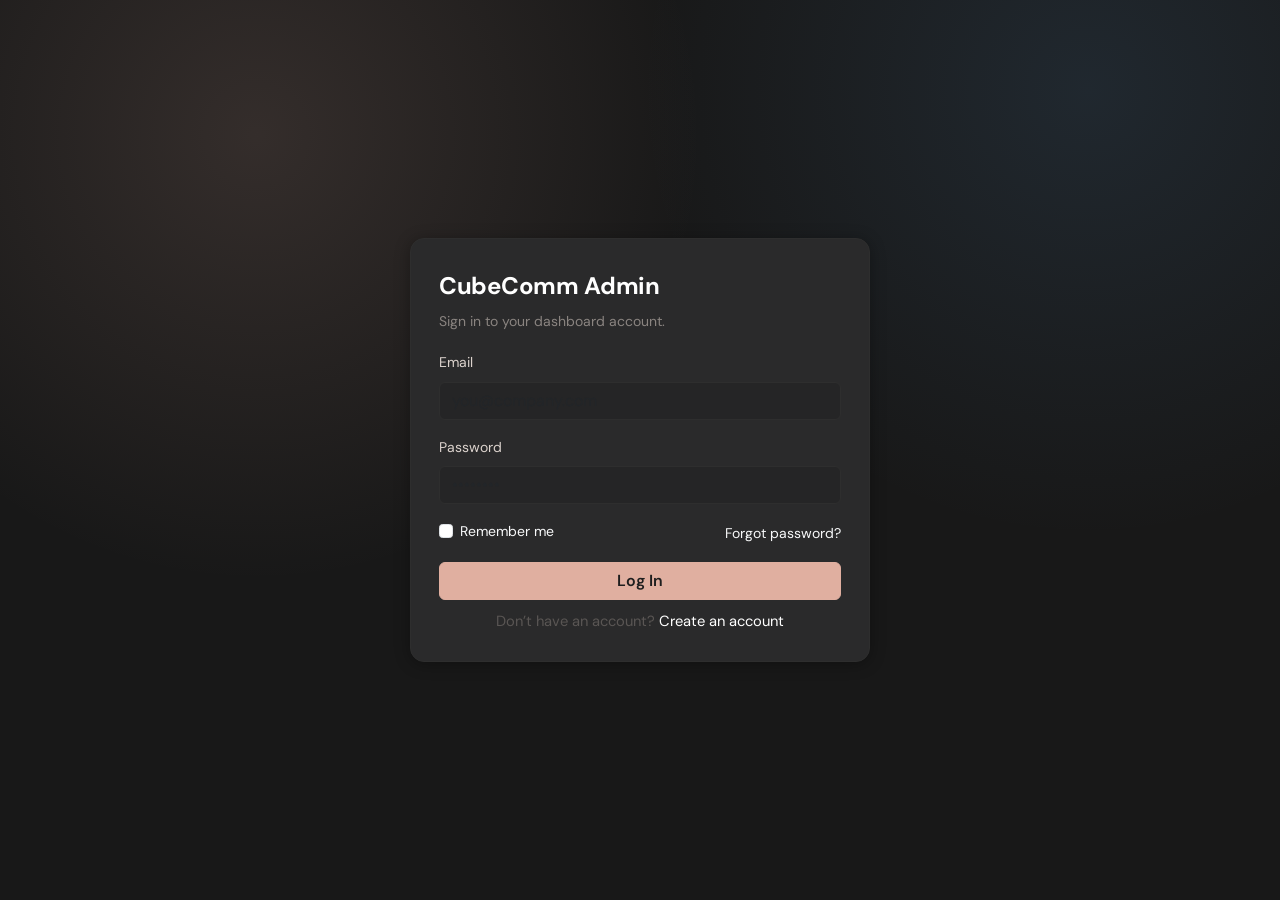
<file: admin-dashboard/login.html>
<!DOCTYPE html>
<html lang="en">
<head>
  <meta charset="UTF-8" />
  <meta name="viewport" content="width=device-width, initial-scale=1.0" />
  <title>Login • CubeComm Admin</title>
  <link rel="preconnect" href="https://fonts.googleapis.com">
  <link rel="preconnect" href="https://fonts.gstatic.com" crossorigin>
  <link href="https://fonts.googleapis.com/css2?family=DM+Sans:wght@400;500;600&display=swap" rel="stylesheet">
  <link rel="stylesheet" href="https://cdn.jsdelivr.net/npm/bootstrap@5.3.3/dist/css/bootstrap.min.css" />
  <link rel="stylesheet" href="css/style.css" />
</head>


<body class="auth-page-body">

  <div class="auth-card">
    <div class="mb-3">
      <div class="auth-brand">CubeComm Admin</div>
      <div class="auth-subtitle">Sign in to your dashboard account.</div>
    </div>
    <form class="auth-form" onsubmit="event.preventDefault(); window.location.href='index.html';">
      <div class="mb-3">
        <label class="form-label" for="email">Email</label>
        <input id="email" type="email" class="form-control" placeholder="you@company.com" required>
      </div>
      <div class="mb-3">
        <label class="form-label" for="password">Password</label>
        <input id="password" type="password" class="form-control" placeholder="••••••••" required>
      </div>
      <div class="d-flex justify-content-between align-items-center mb-3">
        <div class="form-check">
          <input class="form-check-input" type="checkbox" id="remember">
          <label class="form-check-label text-light" for="remember">Remember me</label>
        </div>
        <a href="#" class="text-decoration-none link-light">Forgot password?</a>
      </div>
      <button type="submit" class="btn btn-primary w-100">Log In</button>
    </form>
    <div class="link-row text-center">
      Don’t have an account? <a href="signup.html">Create an account</a>
    </div>
  </div>
  
</body>
</html>
</file>
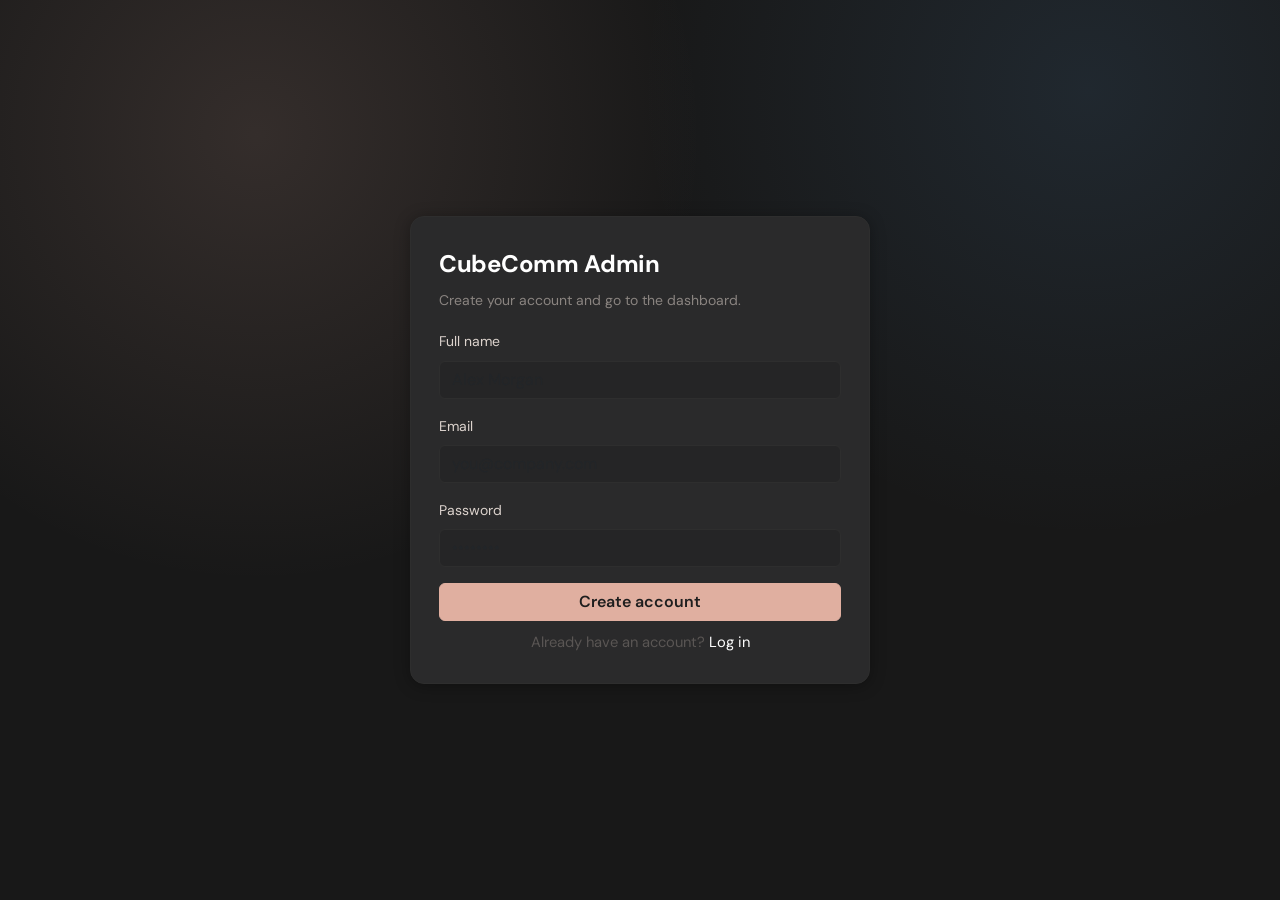
<file: admin-dashboard/signup.html>
<!DOCTYPE html>
<html lang="en">
<head>
  <meta charset="UTF-8" />
  <meta name="viewport" content="width=device-width, initial-scale=1.0" />
  <title>Sign Up • CubeComm Admin</title>
  <link rel="preconnect" href="https://fonts.googleapis.com">
  <link rel="preconnect" href="https://fonts.gstatic.com" crossorigin>
  <link href="https://fonts.googleapis.com/css2?family=DM+Sans:wght@400;500;600&display=swap" rel="stylesheet">
  <link rel="stylesheet" href="https://cdn.jsdelivr.net/npm/bootstrap@5.3.3/dist/css/bootstrap.min.css" />
  <link rel="stylesheet" href="css/style.css" />
</head>
<body class="auth-page-body">
  <div class="auth-card">
    <div class="mb-3">
      <div class="auth-brand">CubeComm Admin</div>
      <div class="auth-subtitle">Create your account and go to the dashboard.</div>
    </div>
    <form class="auth-form" onsubmit="event.preventDefault(); window.location.href='index.html';">
      <div class="mb-3">
        <label class="form-label" for="name">Full name</label>
        <input id="name" type="text" class="form-control" placeholder="Alex Morgan" required>
      </div>
      <div class="mb-3">
        <label class="form-label" for="email">Email</label>
        <input id="email" type="email" class="form-control" placeholder="you@company.com" required>
      </div>
      <div class="mb-3">
        <label class="form-label" for="password">Password</label>
        <input id="password" type="password" class="form-control" placeholder="••••••••" required>
      </div>
      <button type="submit" class="btn btn-primary w-100">Create account</button>
    </form>
    <div class="link-row text-center">
      Already have an account? <a href="login.html">Log in</a>
    </div>
  </div>
</body>
</html>
</file>
<file: admin-dashboard/css/style.css>
/* ============================================================
   NEXUS ADMIN — Main Stylesheet
   ============================================================ */

:root {
  --bg: #181818;
  --sidebar-bg: #1e1e1e;
  --card-bg: #252526;
  --card-bg-2: #2a2a2b;
  --border: #333333;
  --border-light: #2e2e2e;
  --text: #dcd3cd;
  --text-muted: #8a8480;
  --text-faint: #5a5654;
  --accent: #e0afa0;
  --accent-dim: rgba(224, 175, 160, 0.12);
  --accent-hover: #ebb9ac;
  --green: #5db07a;
  --green-dim: rgba(93, 176, 122, 0.12);
  --blue: #5b9bd5;
  --blue-dim: rgba(91, 155, 213, 0.12);
  --orange: #d4905a;
  --orange-dim: rgba(212, 144, 90, 0.12);
  --red: #d45a5a;
  --red-dim: rgba(212, 90, 90, 0.12);
  --purple: #9b7fd4;
  --purple-dim: rgba(155, 127, 212, 0.12);
  --sidebar-width: 240px;
  --sidebar-collapsed: 68px;
  --topbar-h: 62px;
  --radius: 10px;
  --radius-sm: 7px;
  --radius-lg: 14px;
  --shadow: 0 2px 16px rgba(0,0,0,0.32);
  --shadow-sm: 0 1px 6px rgba(0,0,0,0.22);
  --transition: 0.22s cubic-bezier(0.4,0,0.2,1);
  --font: 'DM Sans', sans-serif;
  --font-mono: 'DM Mono', monospace;
}

/* *, *::before, *::after { box-sizing: border-box; margin: 0; padding: 0; } */

html { scroll-behavior: smooth; }

body {
  font-family: var(--font);
  background: var(--bg);
  color: var(--text);
  font-size: 14px;
  line-height: 1.6;
  min-height: 100vh;
  overflow-x: hidden;
}

/* ── Scrollbar ── */
::-webkit-scrollbar { width: 5px; height: 5px; }
::-webkit-scrollbar-track { background: transparent; }
::-webkit-scrollbar-thumb { background: #333; border-radius: 99px; }
::-webkit-scrollbar-thumb:hover { background: #444; }

/* ============================================================
   SIDEBAR
   ============================================================ */
.sidebar {
  position: fixed;
  top: 0; left: 0; bottom: 0;
  width: var(--sidebar-width);
  background: var(--sidebar-bg);
  display: flex;
  flex-direction: column;
  z-index: 200;
  transition: width var(--transition);
  overflow: hidden;
  border-right: 1px solid var(--border-light);
}

.sidebar.collapsed { width: var(--sidebar-collapsed); }

/* Header */
.sidebar-header {
  display: flex;
  align-items: center;
  justify-content: space-between;
  padding: 0 16px;
  height: var(--topbar-h);
  border-bottom: 1px solid var(--border-light);
  flex-shrink: 0;
}

.logo-wrap { display: flex; align-items: center; gap: 10px; overflow: hidden; }

.logo-icon {
  width: 34px; height: 34px;
  background: var(--accent);
  color: #1e1e1e;
  border-radius: var(--radius-sm);
  display: flex; align-items: center; justify-content: center;
  font-size: 16px;
  flex-shrink: 0;
}

.logo-text {
  font-size: 18px;
  font-weight: 600;
  letter-spacing: -0.3px;
  color: var(--text);
  white-space: nowrap;
  transition: opacity var(--transition), width var(--transition);
}

.collapsed .logo-text { opacity: 0; width: 0; }

.sidebar-close-btn {
  background: none; border: none;
  color: var(--text-muted); font-size: 18px;
  cursor: pointer; padding: 4px;
}

/* Nav */
.sidebar-nav { flex: 1; overflow-y: auto; overflow-x: hidden; padding: 12px 0; }
.sidebar-nav ul { list-style: none; }

.sidebar-nav .nav-link {
  display: flex;
  align-items: center;
  gap: 12px;
  padding: 10px 16px;
  color: var(--text-muted);
  text-decoration: none;
  border-radius: var(--radius-sm);
  margin: 2px 8px;
  transition: color var(--transition), background var(--transition);
  white-space: nowrap;
  position: relative;
}

.sidebar-nav .nav-link i {
  font-size: 16px;
  width: 20px;
  text-align: center;
  flex-shrink: 0;
}

.sidebar-nav .nav-link span {
  font-weight: 500;
  transition: opacity var(--transition);
}

.collapsed .sidebar-nav .nav-link span { opacity: 0; pointer-events: none; }

.sidebar-nav .nav-link:hover {
  color: var(--text);
  background: rgba(255,255,255,0.05);
}

.sidebar-nav .nav-link.active {
  color: var(--accent);
  background: var(--accent-dim);
}

.sidebar-nav .nav-link.active i { color: var(--accent); }

.nav-divider {
  height: 1px;
  background: var(--border-light);
  margin: 10px 16px;
}

/* Tooltip for collapsed state */
.collapsed .sidebar-nav .nav-link::after {
  content: attr(data-tooltip);
  position: absolute;
  left: calc(var(--sidebar-collapsed) - 4px);
  background: var(--card-bg-2);
  color: var(--text);
  font-size: 12px;
  padding: 4px 10px;
  border-radius: var(--radius-sm);
  white-space: nowrap;
  pointer-events: none;
  opacity: 0;
  transition: opacity 0.15s;
  border: 1px solid var(--border);
  z-index: 300;
}
.collapsed .sidebar-nav .nav-link:hover::after { opacity: 1; }

/* Footer */
.sidebar-footer {
  padding: 14px 12px;
  border-top: 1px solid var(--border-light);
  flex-shrink: 0;
  overflow: hidden;
}

.admin-mini {
  display: flex;
  align-items: center;
  gap: 10px;
}

.admin-avatar-sm {
  width: 34px; height: 34px;
  border-radius: 50%;
  object-fit: cover;
  flex-shrink: 0;
  border: 2px solid var(--border);
}

.admin-mini-info {
  display: flex;
  flex-direction: column;
  overflow: hidden;
  transition: opacity var(--transition);
}
.collapsed .admin-mini-info { opacity: 0; }

.admin-mini-name { font-size: 13px; font-weight: 500; color: var(--text); white-space: nowrap; }
.admin-mini-role { font-size: 11px; color: var(--text-muted); white-space: nowrap; }

/* ============================================================
   MAIN WRAPPER
   ============================================================ */
.main-wrapper {
  margin-left: var(--sidebar-width);
  transition: margin-left var(--transition);
  min-height: 100vh;
  display: flex;
  flex-direction: column;
}

.sidebar.collapsed ~ .sidebar-overlay ~ .main-wrapper,
body.sidebar-collapsed .main-wrapper {
  margin-left: var(--sidebar-collapsed);
}

/* ============================================================
   TOPBAR
   ============================================================ */
.topbar {
  position: sticky;
  top: 0;
  z-index: 100;
  height: var(--topbar-h);
  background: rgba(24,24,24,0.92);
  backdrop-filter: blur(12px);
  border-bottom: 1px solid var(--border-light);
  display: flex;
  align-items: center;
  justify-content: space-between;
  padding: 0 20px;
  gap: 16px;
}

.topbar-left { display: flex; align-items: center; gap: 14px; flex: 1; }

.toggle-btn {
  background: none;
  border: none;
  color: var(--text-muted);
  font-size: 18px;
  cursor: pointer;
  padding: 6px 8px;
  border-radius: var(--radius-sm);
  transition: color var(--transition), background var(--transition);
  flex-shrink: 0;
}
.toggle-btn:hover { color: var(--text); background: rgba(255,255,255,0.06); }

.search-wrap {
  display: flex;
  align-items: center;
  gap: 8px;
  background: var(--card-bg);
  border: 1px solid var(--border);
  border-radius: var(--radius-sm);
  padding: 7px 12px;
  max-width: 340px;
  width: 100%;
  transition: border-color var(--transition);
}
.search-wrap:focus-within { border-color: var(--accent); }

.search-icon { color: var(--text-faint); font-size: 13px; }

.search-input {
  background: none; border: none; outline: none;
  color: var(--text); font-family: var(--font); font-size: 13px;
  flex: 1; min-width: 0;
}
.search-input::placeholder { color: var(--text-faint); }

.search-kbd {
  background: var(--bg);
  border: 1px solid var(--border);
  color: var(--text-faint);
  border-radius: 4px;
  font-family: var(--font-mono);
  font-size: 10px;
  padding: 1px 5px;
}

.topbar-right { display: flex; align-items: center; gap: 6px; }

.topbar-btn {
  position: relative;
  background: none;
  border: none;
  color: var(--text-muted);
  font-size: 16px;
  cursor: pointer;
  padding: 8px;
  border-radius: var(--radius-sm);
  transition: color var(--transition), background var(--transition);
}
.topbar-btn:hover { color: var(--text); background: rgba(255,255,255,0.06); }

.notif-dot {
  position: absolute;
  top: 7px; right: 7px;
  width: 7px; height: 7px;
  background: var(--accent);
  border-radius: 50%;
  border: 1.5px solid var(--bg);
}

.admin-profile-btn {
  display: flex;
  align-items: center;
  gap: 9px;
  background: var(--card-bg);
  border: 1px solid var(--border);
  color: var(--text);
  border-radius: var(--radius-sm);
  padding: 6px 10px;
  cursor: pointer;
  transition: border-color var(--transition), background var(--transition);
}
.admin-profile-btn:hover { border-color: var(--accent); background: var(--card-bg-2); }
.admin-profile-btn::after { display: none; }

.admin-avatar { width: 28px; height: 28px; border-radius: 50%; object-fit: cover; }
.admin-info { display: flex; flex-direction: column; line-height: 1.2; }
.admin-name { font-size: 12.5px; font-weight: 500; color: var(--text); }
.admin-role { font-size: 10.5px; color: var(--text-muted); }
.admin-caret { font-size: 10px; color: var(--text-muted); margin-left: 2px; }

/* Admin Dropdown */
.admin-dropdown {
  background: var(--card-bg-2) !important;
  border: 1px solid var(--border) !important;
  border-radius: var(--radius) !important;
  box-shadow: var(--shadow) !important;
  padding: 6px !important;
  min-width: 180px !important;
}
.admin-dropdown .dropdown-item {
  color: var(--text-muted) !important;
  border-radius: var(--radius-sm) !important;
  font-size: 13px !important;
  padding: 8px 12px !important;
  display: flex !important;
  align-items: center !important;
  gap: 8px !important;
  transition: background var(--transition), color var(--transition) !important;
}
.admin-dropdown .dropdown-item:hover {
  background: rgba(255,255,255,0.06) !important;
  color: var(--text) !important;
}
.admin-dropdown .dropdown-item.text-danger { color: var(--red) !important; }
.admin-dropdown .dropdown-item.text-danger:hover { background: var(--red-dim) !important; }
.admin-dropdown .dropdown-divider { border-color: var(--border) !important; margin: 4px 0 !important; }

/* ============================================================
   PAGE CONTENT
   ============================================================ */
.page-content {
  flex: 1;
  padding: 28px 24px;
  overflow-x: hidden;
}

/* Page header */
.page-header {
  display: flex;
  align-items: center;
  justify-content: space-between;
  margin-bottom: 24px;
  gap: 12px;
  flex-wrap: wrap;
}

.page-title {
  font-size: 20px;
  font-weight: 600;
  color: var(--text);
  letter-spacing: -0.3px;
}

.page-subtitle {
  font-size: 13px;
  color: var(--text-muted);
  margin-top: 2px;
}

/* Breadcrumb */
.breadcrumb-wrap {
  display: flex;
  align-items: center;
  gap: 6px;
  font-size: 12px;
  color: var(--text-muted);
  margin-bottom: 4px;
}
.breadcrumb-wrap a { color: var(--text-muted); text-decoration: none; }
.breadcrumb-wrap a:hover { color: var(--accent); }
.breadcrumb-wrap .sep { color: var(--text-faint); }

/* ============================================================
   CARDS
   ============================================================ */
.card {
  background: var(--card-bg);
  border: 1px solid var(--border-light);
  border-radius: var(--radius-lg);
  box-shadow: var(--shadow-sm);
}

.card-header-custom {
  display: flex;
  align-items: center;
  justify-content: space-between;
  padding: 18px 20px 0;
  gap: 10px;
}

.card-title {
  font-size: 14px;
  font-weight: 600;
  color: var(--text);
}

.card-body-custom { padding: 18px 20px; }

/* Stat Cards */
.stat-card {
  background: var(--card-bg);
  border: 1px solid var(--border-light);
  border-radius: var(--radius-lg);
  padding: 20px;
  display: flex;
  align-items: flex-start;
  justify-content: space-between;
  box-shadow: var(--shadow-sm);
  transition: transform var(--transition), border-color var(--transition), box-shadow var(--transition);
  cursor: default;
}
.stat-card:hover {
  transform: translateY(-2px);
  border-color: var(--border);
  box-shadow: 0 6px 24px rgba(0,0,0,0.36);
}

.stat-info { display: flex; flex-direction: column; gap: 6px; }
.stat-label { font-size: 12px; color: var(--text-muted); text-transform: uppercase; letter-spacing: 0.5px; font-weight: 500; }
.stat-value { font-size: 26px; font-weight: 600; color: var(--text); letter-spacing: -0.5px; line-height: 1; }
.stat-change { font-size: 12px; display: flex; align-items: center; gap: 4px; margin-top: 2px; }
.stat-change.up { color: var(--green); }
.stat-change.down { color: var(--red); }

.stat-icon {
  width: 44px; height: 44px;
  border-radius: var(--radius);
  display: flex; align-items: center; justify-content: center;
  font-size: 18px;
  flex-shrink: 0;
}

/* ============================================================
   TABLES
   ============================================================ */
.table-wrap {
  overflow-x: auto;
  border-radius: var(--radius-lg);
  border: 1px solid var(--border-light);
  background: var(--card-bg);
}

.data-table {
  width: 100%;
  border-collapse: collapse;
}

.data-table thead th {
  background: var(--card-bg-2);
  color: var(--text-muted);
  font-size: 11px;
  text-transform: uppercase;
  letter-spacing: 0.6px;
  font-weight: 600;
  padding: 12px 16px;
  border-bottom: 1px solid var(--border);
  white-space: nowrap;
}

.data-table tbody tr {
  border-bottom: 1px solid var(--border-light);
  transition: background var(--transition);
}
.data-table tbody tr:last-child { border-bottom: none; }
.data-table tbody tr:hover { background: rgba(255,255,255,0.025); }

.data-table td {
  padding: 13px 16px;
  color: var(--text);
  font-size: 13.5px;
  vertical-align: middle;
}

/* ============================================================
   BADGES
   ============================================================ */
.badge-status {
  display: inline-flex;
  align-items: center;
  gap: 5px;
  padding: 4px 10px;
  border-radius: 99px;
  font-size: 11.5px;
  font-weight: 500;
  white-space: nowrap;
}
.badge-status::before {
  content: '';
  width: 5px; height: 5px;
  border-radius: 50%;
  background: currentColor;
  flex-shrink: 0;
}

.badge-pending { background: var(--orange-dim); color: var(--orange); }
.badge-processing { background: var(--blue-dim); color: var(--blue); }
.badge-delivered { background: var(--green-dim); color: var(--green); }
.badge-cancelled { background: var(--red-dim); color: var(--red); }
.badge-active { background: var(--green-dim); color: var(--green); }
.badge-inactive { background: var(--red-dim); color: var(--red); }
.badge-shipped { background: var(--purple-dim); color: var(--purple); }
.badge-draft { background: rgba(255,255,255,0.06); color: var(--text-muted); }

/* ============================================================
   BUTTONS
   ============================================================ */
.btn-primary-custom {
  background: var(--accent);
  color: #1e1e1e;
  border: none;
  border-radius: var(--radius-sm);
  padding: 9px 18px;
  font-size: 13px;
  font-weight: 600;
  font-family: var(--font);
  cursor: pointer;
  display: inline-flex;
  align-items: center;
  gap: 7px;
  transition: background var(--transition), transform var(--transition);
}
.btn-primary-custom:hover { background: var(--accent-hover); transform: translateY(-1px); }

.btn-ghost {
  background: transparent;
  color: var(--text-muted);
  border: 1px solid var(--border);
  border-radius: var(--radius-sm);
  padding: 8px 14px;
  font-size: 13px;
  font-weight: 500;
  font-family: var(--font);
  cursor: pointer;
  display: inline-flex;
  align-items: center;
  gap: 6px;
  transition: color var(--transition), border-color var(--transition), background var(--transition);
}
.btn-ghost:hover { color: var(--text); border-color: var(--text-muted); background: rgba(255,255,255,0.04); }

.btn-icon {
  background: none;
  border: 1px solid var(--border);
  color: var(--text-muted);
  border-radius: var(--radius-sm);
  width: 32px; height: 32px;
  display: inline-flex; align-items: center; justify-content: center;
  font-size: 13px;
  cursor: pointer;
  transition: color var(--transition), border-color var(--transition), background var(--transition);
}
.btn-icon:hover { color: var(--text); border-color: var(--text-muted); background: rgba(255,255,255,0.06); }
.btn-icon.danger:hover { color: var(--red); border-color: var(--red); background: var(--red-dim); }
.btn-icon.success:hover { color: var(--green); border-color: var(--green); background: var(--green-dim); }

/* ============================================================
   FORMS
   ============================================================ */
.form-group { margin-bottom: 18px; }
.form-label-custom {
  display: block;
  font-size: 12px;
  font-weight: 600;
  color: var(--text-muted);
  text-transform: uppercase;
  letter-spacing: 0.4px;
  margin-bottom: 7px;
}
.form-control-custom {
  width: 100%;
  background: var(--bg);
  border: 1px solid var(--border);
  color: var(--text);
  border-radius: var(--radius-sm);
  padding: 9px 13px;
  font-family: var(--font);
  font-size: 13.5px;
  outline: none;
  transition: border-color var(--transition), background var(--transition);
}
.form-control-custom:focus { border-color: var(--accent); background: var(--card-bg); }
.form-control-custom::placeholder { color: var(--text-faint); }

select.form-control-custom option { background: var(--card-bg-2); color: var(--text); }

textarea.form-control-custom { resize: vertical; min-height: 90px; }

/* Toggle switch */
.toggle-switch { display: flex; align-items: center; gap: 10px; }
.toggle-switch input[type="checkbox"] { display: none; }
.toggle-track {
  width: 40px; height: 22px;
  background: var(--border);
  border-radius: 99px;
  position: relative;
  cursor: pointer;
  transition: background var(--transition);
}
.toggle-track::after {
  content: '';
  position: absolute;
  top: 3px; left: 3px;
  width: 16px; height: 16px;
  background: var(--text-muted);
  border-radius: 50%;
  transition: left var(--transition), background var(--transition);
}
.toggle-switch input:checked + .toggle-track { background: var(--accent); }
.toggle-switch input:checked + .toggle-track::after { left: 21px; background: #1e1e1e; }

/* ============================================================
   PAGINATION
   ============================================================ */
.pagination-wrap {
  display: flex;
  align-items: center;
  justify-content: space-between;
  padding: 14px 20px;
  border-top: 1px solid var(--border-light);
  gap: 12px;
  flex-wrap: wrap;
}
.pagination-info { font-size: 12.5px; color: var(--text-muted); }
.pagination-btns { display: flex; gap: 4px; }
.page-btn {
  background: transparent;
  border: 1px solid var(--border);
  color: var(--text-muted);
  border-radius: var(--radius-sm);
  width: 32px; height: 32px;
  display: flex; align-items: center; justify-content: center;
  font-size: 12.5px;
  cursor: pointer;
  transition: all var(--transition);
  font-family: var(--font);
}
.page-btn:hover, .page-btn.active {
  background: var(--accent-dim);
  border-color: var(--accent);
  color: var(--accent);
}
.page-btn:disabled { opacity: 0.35; pointer-events: none; }

/* ============================================================
   MODALS
   ============================================================ */
.modal-content {
  background: var(--card-bg-2) !important;
  border: 1px solid var(--border) !important;
  border-radius: var(--radius-lg) !important;
  box-shadow: 0 24px 64px rgba(0,0,0,0.5) !important;
}
.modal-header {
  border-bottom: 1px solid var(--border) !important;
  padding: 18px 22px !important;
}
.modal-title { color: var(--text) !important; font-size: 15px !important; font-weight: 600 !important; }
.modal-body { padding: 22px !important; }
.modal-footer {
  border-top: 1px solid var(--border) !important;
  padding: 14px 22px !important;
  gap: 8px !important;
}
.btn-close { filter: invert(1) opacity(0.5) !important; }
.modal-backdrop { background: rgba(0,0,0,0.7) !important; }

/* ============================================================
   PRODUCT GRID
   ============================================================ */
.product-card {
  background: var(--card-bg);
  border: 1px solid var(--border-light);
  border-radius: var(--radius-lg);
  overflow: hidden;
  transition: transform var(--transition), border-color var(--transition), box-shadow var(--transition);
}
.product-card:hover {
  transform: translateY(-3px);
  border-color: var(--border);
  box-shadow: 0 8px 28px rgba(0,0,0,0.38);
}
.product-card-img {
  width: 100%; height: 160px;
  object-fit: cover;
  background: var(--bg);
}
.product-card-body { padding: 14px; }
.product-card-name { font-size: 13.5px; font-weight: 600; color: var(--text); margin-bottom: 6px; }
.product-card-price { font-size: 15px; font-weight: 600; color: var(--accent); }
.product-card-actions {
  display: flex; gap: 6px; margin-top: 12px;
}

/* View Toggle */
.view-toggle { display: flex; gap: 4px; }
.view-btn {
  background: transparent;
  border: 1px solid var(--border);
  color: var(--text-muted);
  border-radius: var(--radius-sm);
  width: 34px; height: 34px;
  display: flex; align-items: center; justify-content: center;
  font-size: 14px;
  cursor: pointer;
  transition: all var(--transition);
}
.view-btn.active, .view-btn:hover {
  background: var(--accent-dim);
  border-color: var(--accent);
  color: var(--accent);
}

/* ============================================================
   SEARCH INPUT (INLINE)
   ============================================================ */
.inline-search {
  display: flex;
  align-items: center;
  gap: 8px;
  background: var(--bg);
  border: 1px solid var(--border);
  border-radius: var(--radius-sm);
  padding: 7px 12px;
  transition: border-color var(--transition);
}
.inline-search:focus-within { border-color: var(--accent); }
.inline-search input {
  background: none; border: none; outline: none;
  color: var(--text); font-family: var(--font); font-size: 13px; min-width: 0;
}
.inline-search input::placeholder { color: var(--text-faint); }
.inline-search i { color: var(--text-faint); font-size: 12.5px; }

/* ============================================================
   PROFILE
   ============================================================ */
.profile-avatar-wrap {
  position: relative;
  display: inline-block;
}
.profile-avatar {
  width: 88px; height: 88px;
  border-radius: 50%;
  object-fit: cover;
  border: 3px solid var(--border);
}
.avatar-edit-btn {
  position: absolute;
  bottom: 2px; right: 2px;
  width: 26px; height: 26px;
  background: var(--accent);
  border: none;
  border-radius: 50%;
  color: #1e1e1e;
  font-size: 11px;
  cursor: pointer;
  display: flex; align-items: center; justify-content: center;
}

/* ============================================================
   ORDER DETAILS
   ============================================================ */
.order-info-grid {
  display: grid;
  grid-template-columns: repeat(auto-fill, minmax(160px, 1fr));
  gap: 14px;
}
.order-info-item { display: flex; flex-direction: column; gap: 3px; }
.order-info-label { font-size: 11px; text-transform: uppercase; letter-spacing: 0.4px; color: var(--text-muted); font-weight: 600; }
.order-info-value { font-size: 13.5px; color: var(--text); font-weight: 500; }

/* Summary rows */
.summary-row {
  display: flex;
  justify-content: space-between;
  align-items: center;
  padding: 8px 0;
  font-size: 13.5px;
  border-bottom: 1px solid var(--border-light);
  color: var(--text-muted);
}
.summary-row:last-child { border-bottom: none; color: var(--text); font-weight: 600; font-size: 15px; }
.summary-row span:last-child { color: var(--text); }

/* Product thumb */
.product-thumb {
  width: 42px; height: 42px;
  border-radius: var(--radius-sm);
  object-fit: cover;
  background: var(--bg);
  border: 1px solid var(--border-light);
}

/* Image Gallery */
.img-gallery { display: flex; gap: 10px; flex-wrap: wrap; }
.img-thumb {
  width: 70px; height: 70px;
  border-radius: var(--radius-sm);
  object-fit: cover;
  border: 2px solid var(--border-light);
  cursor: pointer;
  transition: border-color var(--transition);
}
.img-thumb:hover, .img-thumb.active { border-color: var(--accent); }
.img-main {
  width: 100%; aspect-ratio: 4/3;
  object-fit: cover;
  border-radius: var(--radius);
  border: 1px solid var(--border-light);
  background: var(--bg);
}

/* ============================================================
   CHARTS PLACEHOLDER
   ============================================================ */
.chart-placeholder {
  background: var(--bg);
  border: 1px dashed var(--border);
  border-radius: var(--radius);
  display: flex;
  flex-direction: column;
  align-items: center;
  justify-content: center;
  gap: 8px;
  height: 160px;
  color: var(--text-faint);
  font-size: 13px;
}
.chart-placeholder i { font-size: 28px; }

/* ============================================================
   CUSTOMER PROFILE
   ============================================================ */
.customer-hero {
  display: flex;
  align-items: center;
  gap: 18px;
  flex-wrap: wrap;
}
.customer-avatar {
  width: 68px; height: 68px;
  border-radius: 50%;
  object-fit: cover;
  border: 2px solid var(--border);
}
.customer-meta { display: flex; flex-direction: column; gap: 3px; }
.customer-name { font-size: 18px; font-weight: 600; color: var(--text); }
.customer-email { font-size: 13px; color: var(--text-muted); }

/* ============================================================
   UPLOAD ZONE
   ============================================================ */
.upload-zone {
  border: 2px dashed var(--border);
  border-radius: var(--radius);
  padding: 28px;
  text-align: center;
  cursor: pointer;
  transition: border-color var(--transition), background var(--transition);
}
.upload-zone:hover { border-color: var(--accent); background: var(--accent-dim); }
.upload-zone i { font-size: 28px; color: var(--text-faint); margin-bottom: 8px; }
.upload-zone p { font-size: 13px; color: var(--text-muted); margin: 0; }
.upload-zone span { font-size: 11.5px; color: var(--text-faint); }

/* ============================================================
   PAGE LOADER
   ============================================================ */
.page-loader {
  display: flex;
  flex-direction: column;
  align-items: center;
  justify-content: center;
  min-height: 300px;
  gap: 14px;
  color: var(--text-muted);
  font-size: 13px;
}
.loader-spinner {
  width: 32px; height: 32px;
  border: 2.5px solid var(--border);
  border-top-color: var(--accent);
  border-radius: 50%;
  animation: spin 0.7s linear infinite;
}
@keyframes spin { to { transform: rotate(360deg); } }

/* ============================================================
   SIDEBAR OVERLAY (mobile)
   ============================================================ */
.sidebar-overlay {
  display: none;
  position: fixed;
  inset: 0;
  background: rgba(0,0,0,0.65);
  z-index: 190;
}
.sidebar-overlay.show { display: block; }

/* ============================================================
   RESPONSIVE
   ============================================================ */
@media (max-width: 991.98px) {
  .sidebar {
    transform: translateX(-100%);
    width: var(--sidebar-width) !important;
    transition: transform var(--transition);
  }
  .sidebar.mobile-open {
    transform: translateX(0);
  }
  .main-wrapper {
    margin-left: 0 !important;
  }
  .search-wrap { max-width: 200px; }
  .search-kbd { display: none; }
}

@media (max-width: 575.98px) {
  .page-content { padding: 18px 14px; }
  .stat-value { font-size: 22px; }
  .search-wrap { max-width: 150px; }
}

/* ============================================================
   UTILS
   ============================================================ */
.text-accent { color: var(--accent); }
.text-muted-custom { color: var(--text-muted); }
.text-faint { color: var(--text-faint); }
.font-mono { font-family: var(--font-mono); }
.divider { border: none; border-top: 1px solid var(--border-light); margin: 20px 0; }
.gap-8 { gap: 8px; }

.action-cell { display: flex; align-items: center; gap: 6px; }

.empty-state {
  text-align: center;
  padding: 48px 20px;
  color: var(--text-muted);
}
.empty-state i { font-size: 36px; color: var(--text-faint); margin-bottom: 12px; display: block; }
.empty-state h5 { font-size: 15px; font-weight: 600; color: var(--text); margin-bottom: 6px; }
.empty-state p { font-size: 13px; }

/* Status control buttons */
.status-controls { display: flex; flex-wrap: wrap; gap: 8px; }
.status-ctrl-btn {
  background: var(--bg);
  border: 1px solid var(--border);
  color: var(--text-muted);
  border-radius: 99px;
  padding: 6px 14px;
  font-size: 12.5px;
  cursor: pointer;
  font-family: var(--font);
  transition: all var(--transition);
}
.status-ctrl-btn:hover { border-color: var(--text-muted); color: var(--text); }
.status-ctrl-btn.active-ctrl { background: var(--accent-dim); border-color: var(--accent); color: var(--accent); font-weight: 600; }

/* Back link */
.back-link {
  display: inline-flex;
  align-items: center;
  gap: 6px;
  font-size: 13px;
  color: var(--text-muted);
  text-decoration: none;
  margin-bottom: 18px;
  transition: color var(--transition);
}
.back-link:hover { color: var(--accent); }

/* Section label */
.section-label {
  font-size: 11px;
  text-transform: uppercase;
  letter-spacing: 0.6px;
  color: var(--text-faint);
  font-weight: 600;
  margin-bottom: 14px;
}

/* Filter bar */
.filter-bar {
  display: flex;
  align-items: center;
  gap: 10px;
  flex-wrap: wrap;
}
/* ============================================================
   AUTH PAGES
   ============================================================ */
.auth-page-body {
  margin: 0;
  font-family: var(--font);
  min-height: 100vh;
  background: radial-gradient(circle at 20% 15%, rgba(224,175,160,0.14), transparent 35%),
              radial-gradient(circle at 85% 10%, rgba(91,155,213,0.12), transparent 33%),
              var(--bg);
  color: var(--text);
  display: grid;
  place-items: center;
}
.auth-card {
  width: min(460px, 95vw);
  background: var(--card-bg-2);
  border-radius: var(--radius-lg);
  border: 1px solid var(--border-light);
  padding: 28px;
  box-shadow: var(--shadow);
}
.auth-brand {
  font-size: 1.5rem;
  font-weight: 700;
  letter-spacing: -0.3px;
  margin-bottom: 0.3rem;
  color: #fff;
}
.auth-subtitle {
  color: var(--text-muted);
  margin-bottom: 1.2rem;
}
.auth-form .form-control {
  background: var(--card-bg);
  border: 1px solid var(--border-light);
  color: var(--text);
}
.auth-form .form-control:focus {
  background: var(--card-bg);
  color: #fff;
  border-color: var(--accent);
  box-shadow: 0 0 0 0.2rem rgba(224,175,160,0.22);
}
.auth-form .btn-primary {
  background: var(--accent);
  border-color: var(--accent);
  color: #1e1e1e;
  font-weight: 600;
}
.auth-form .btn-primary:hover {
  background: var(--accent-hover);
  border-color: var(--accent-hover);
}
.link-row {
  color: var(--text-faint);
  margin-top: 0.6rem;
  font-size: 0.92rem;
}
.link-row a { color: #fff; text-decoration: none; }
.link-row a:hover { text-decoration: underline; }
.auth-link { color: #fff; text-decoration: none; }
.auth-link:hover { text-decoration: underline; }
</file>
